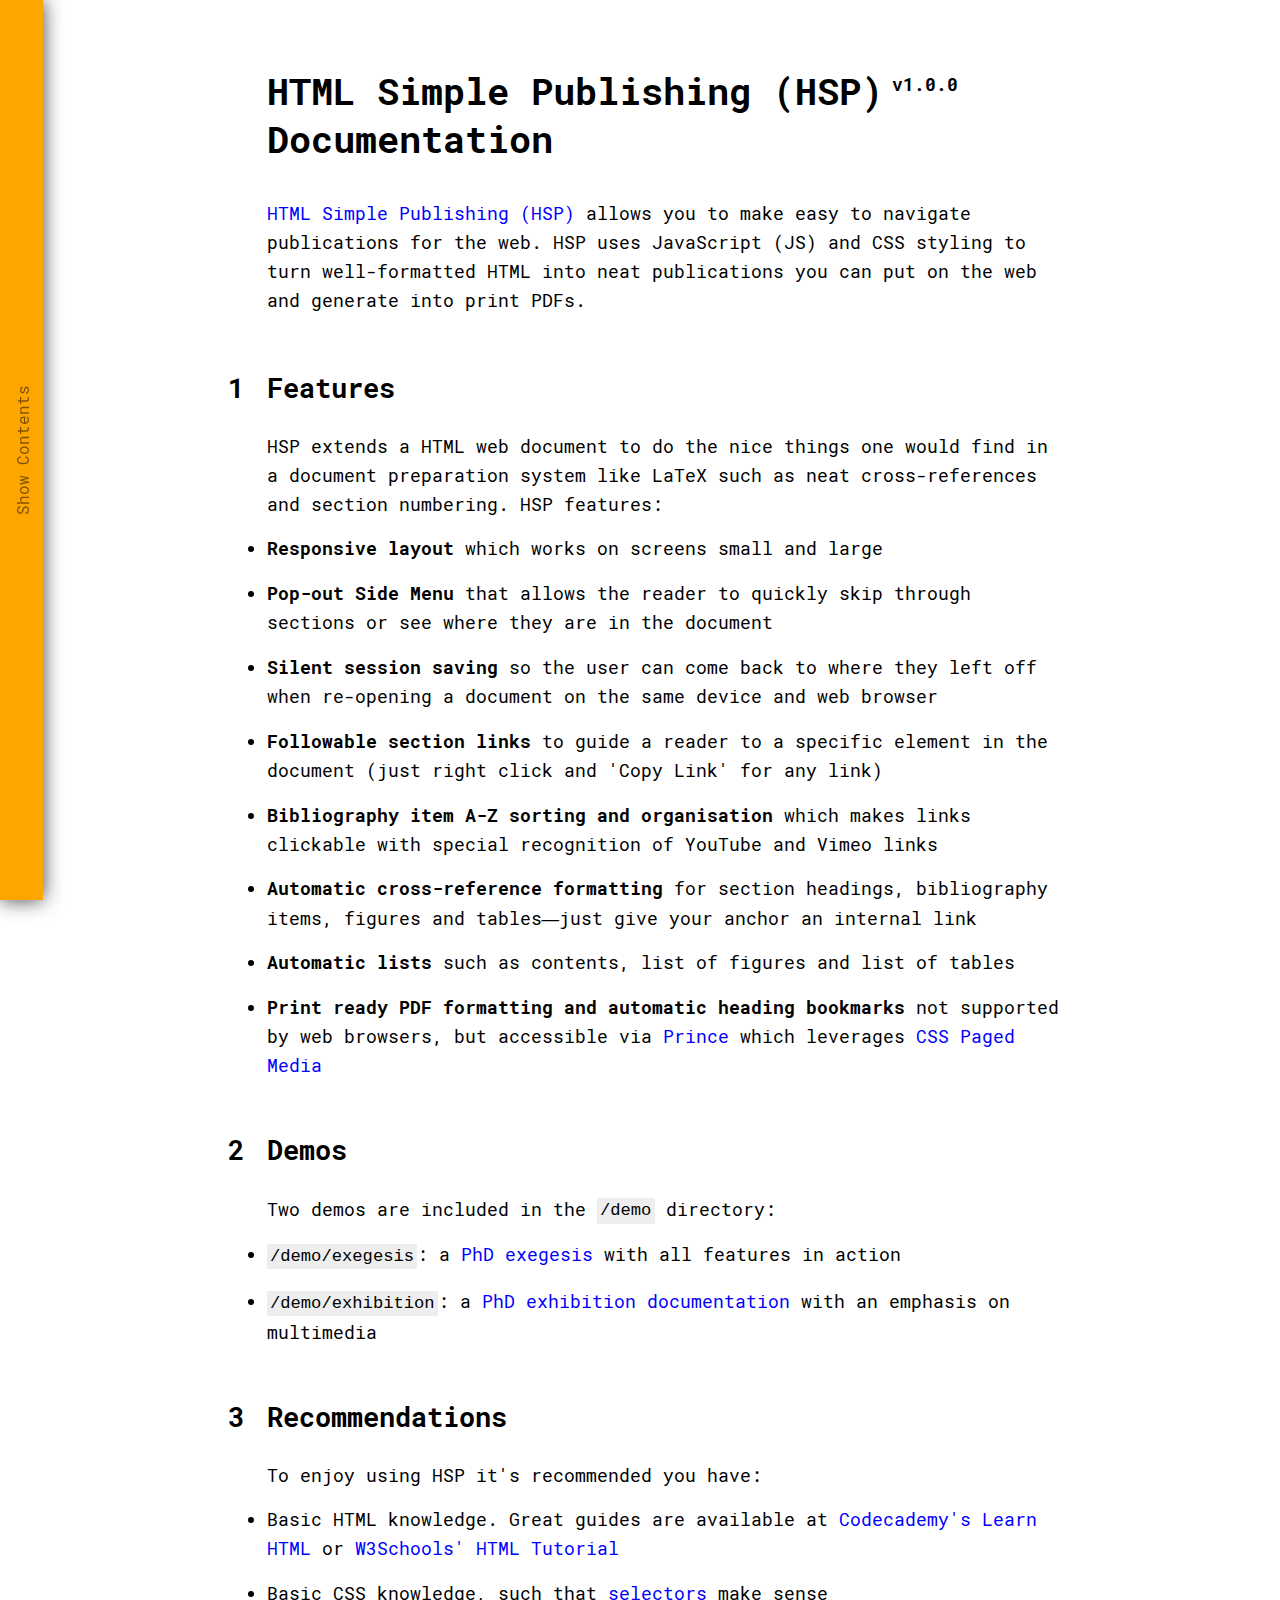
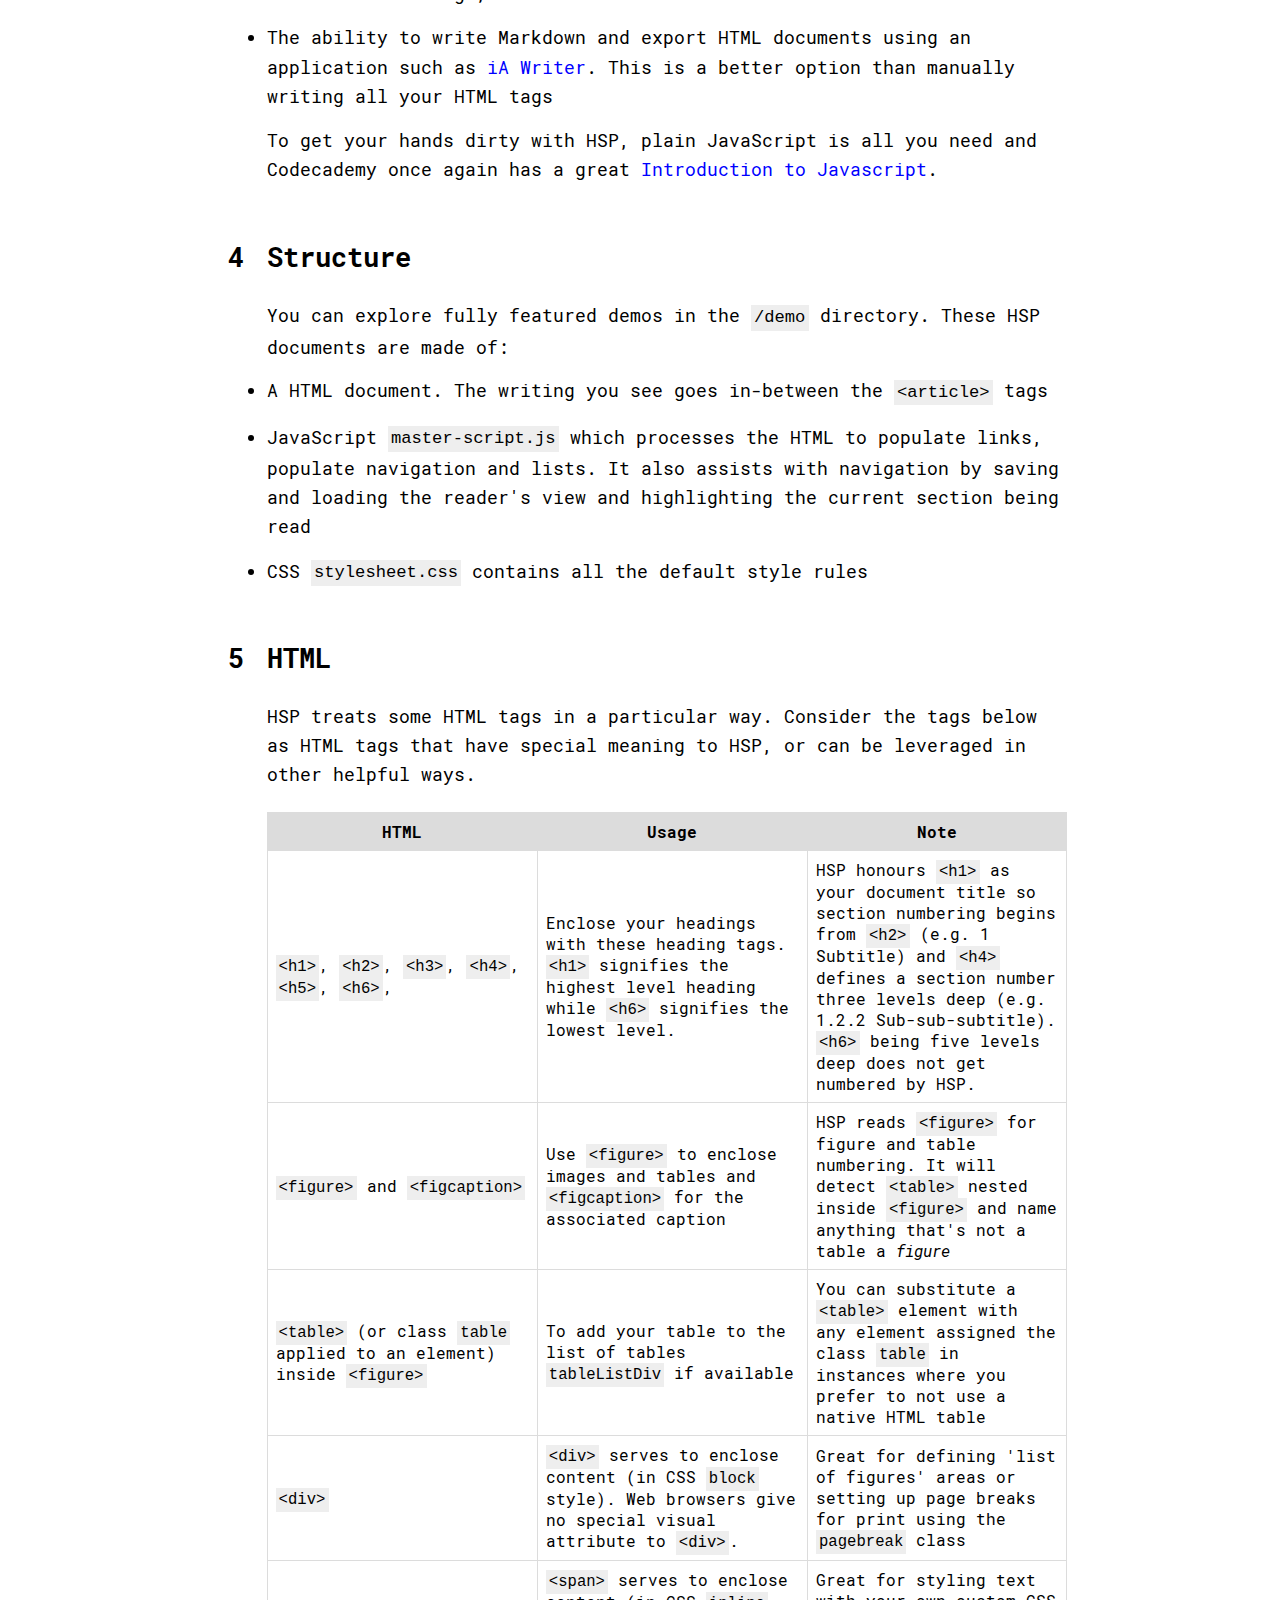
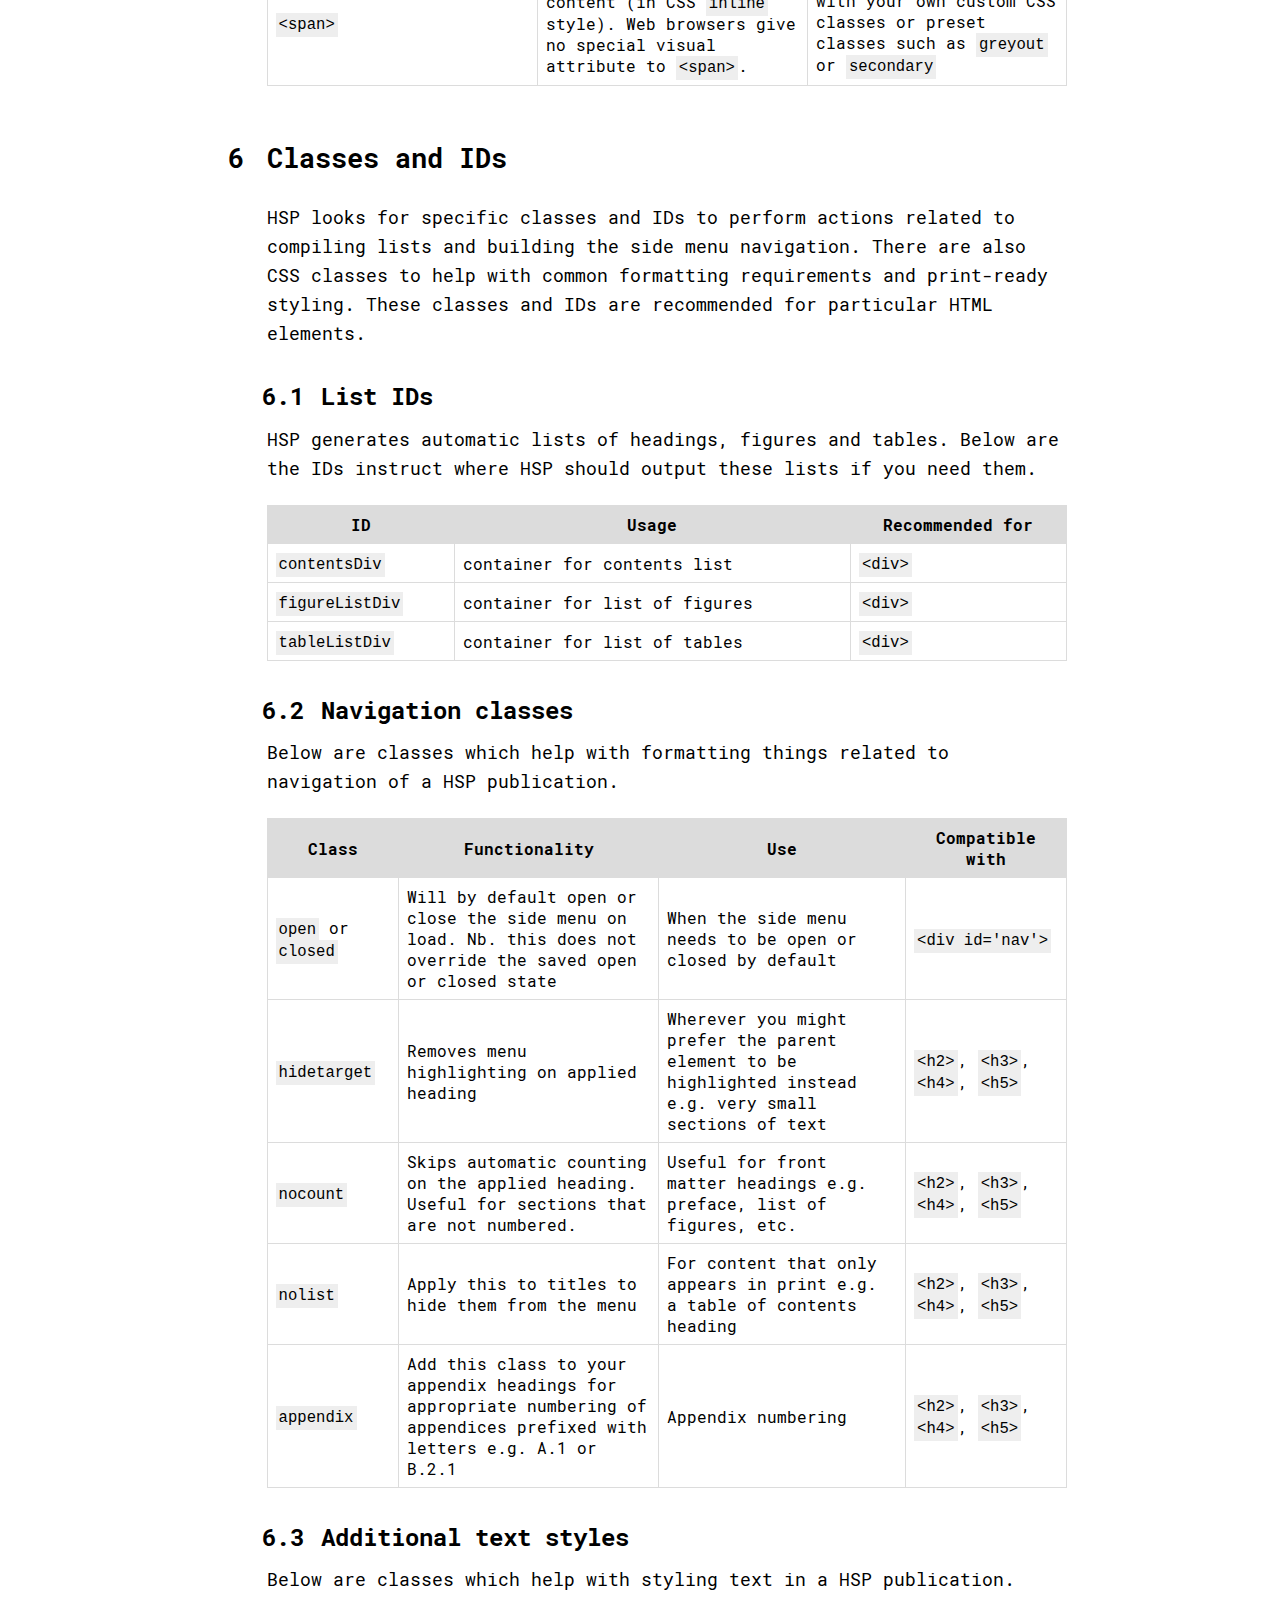
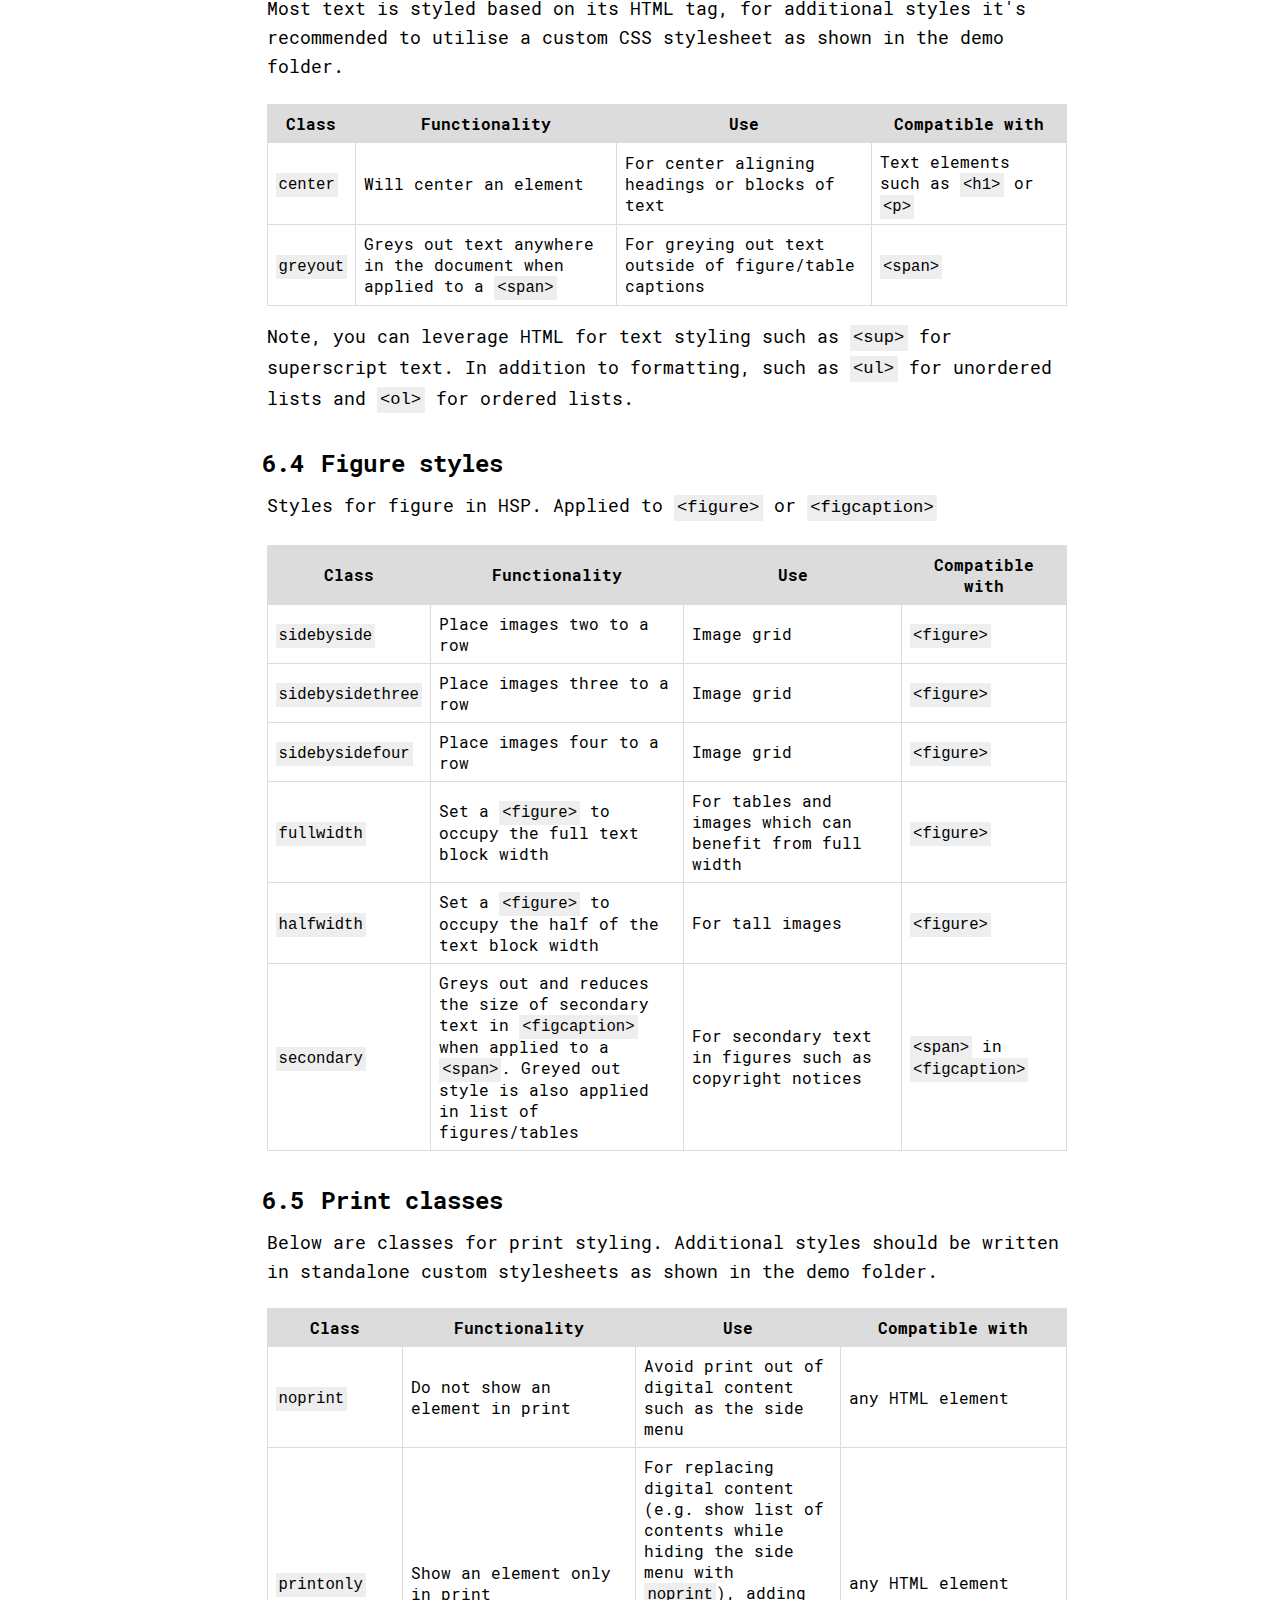
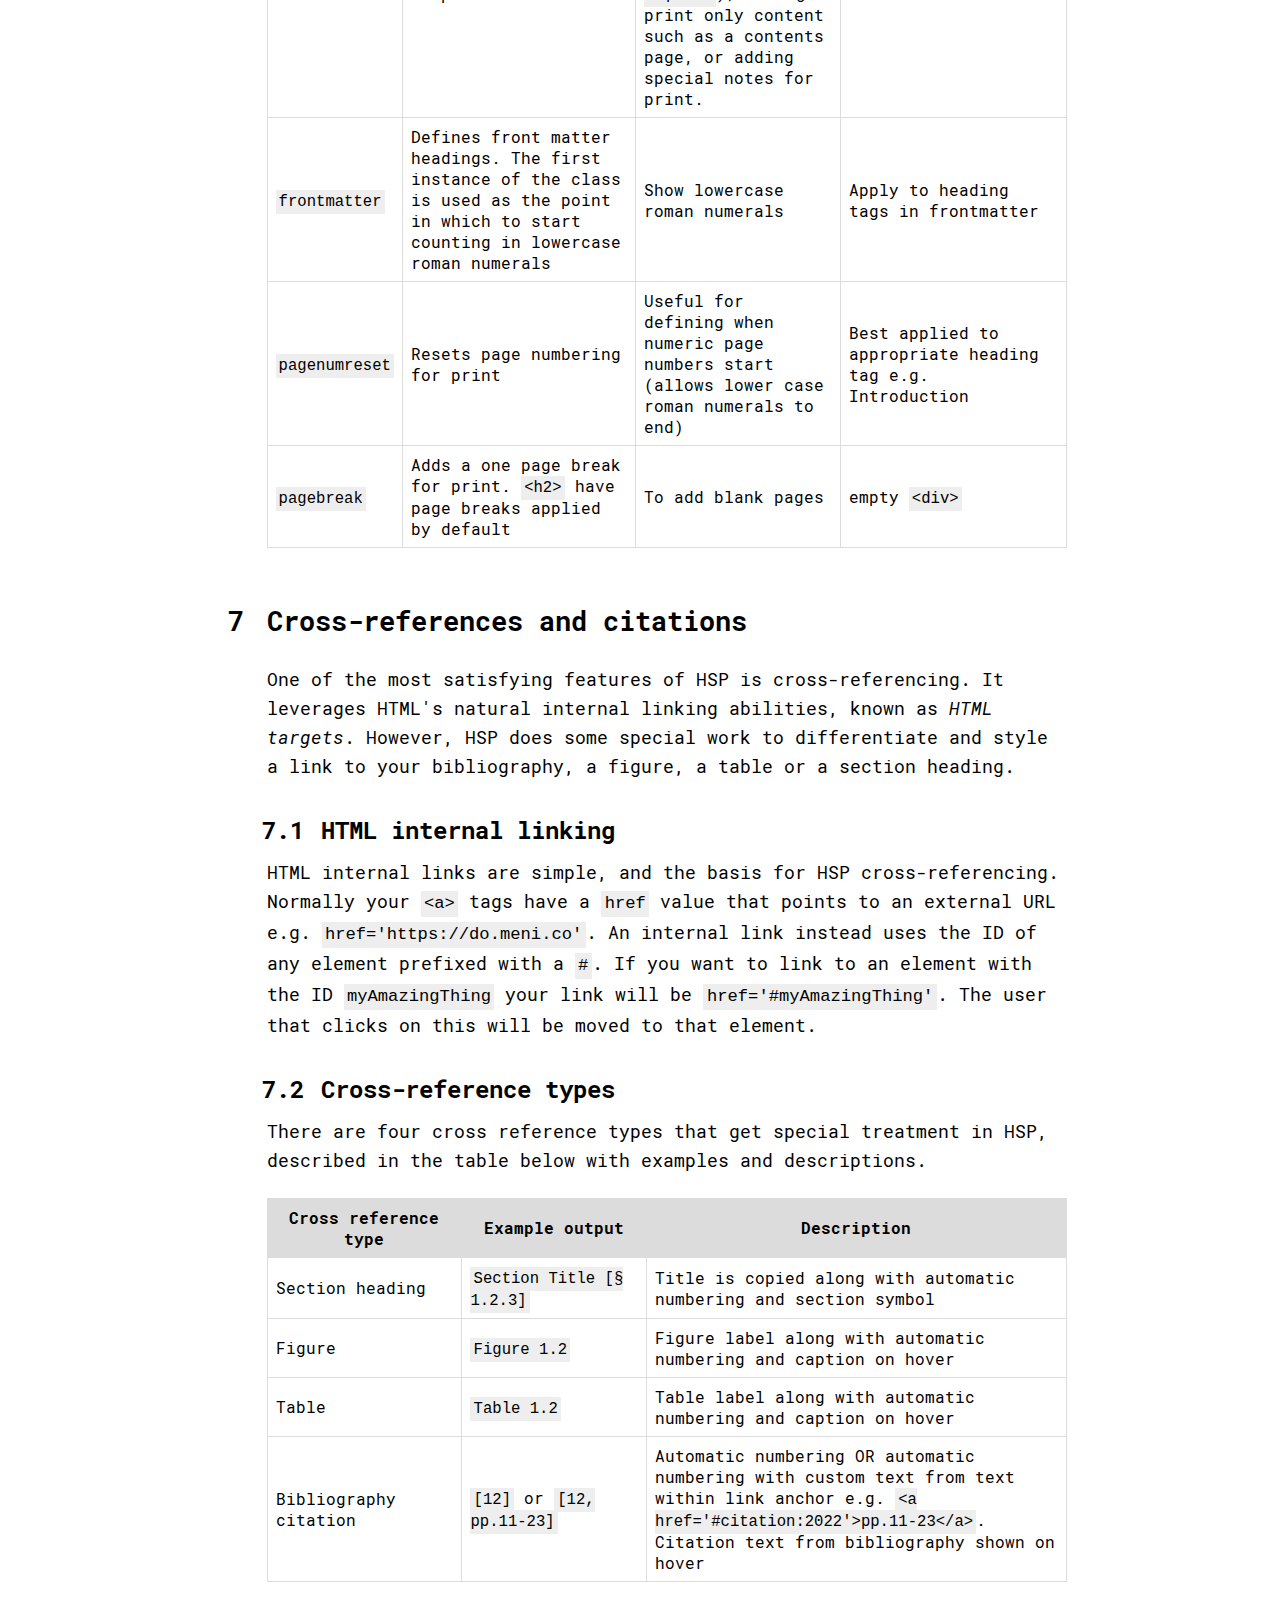
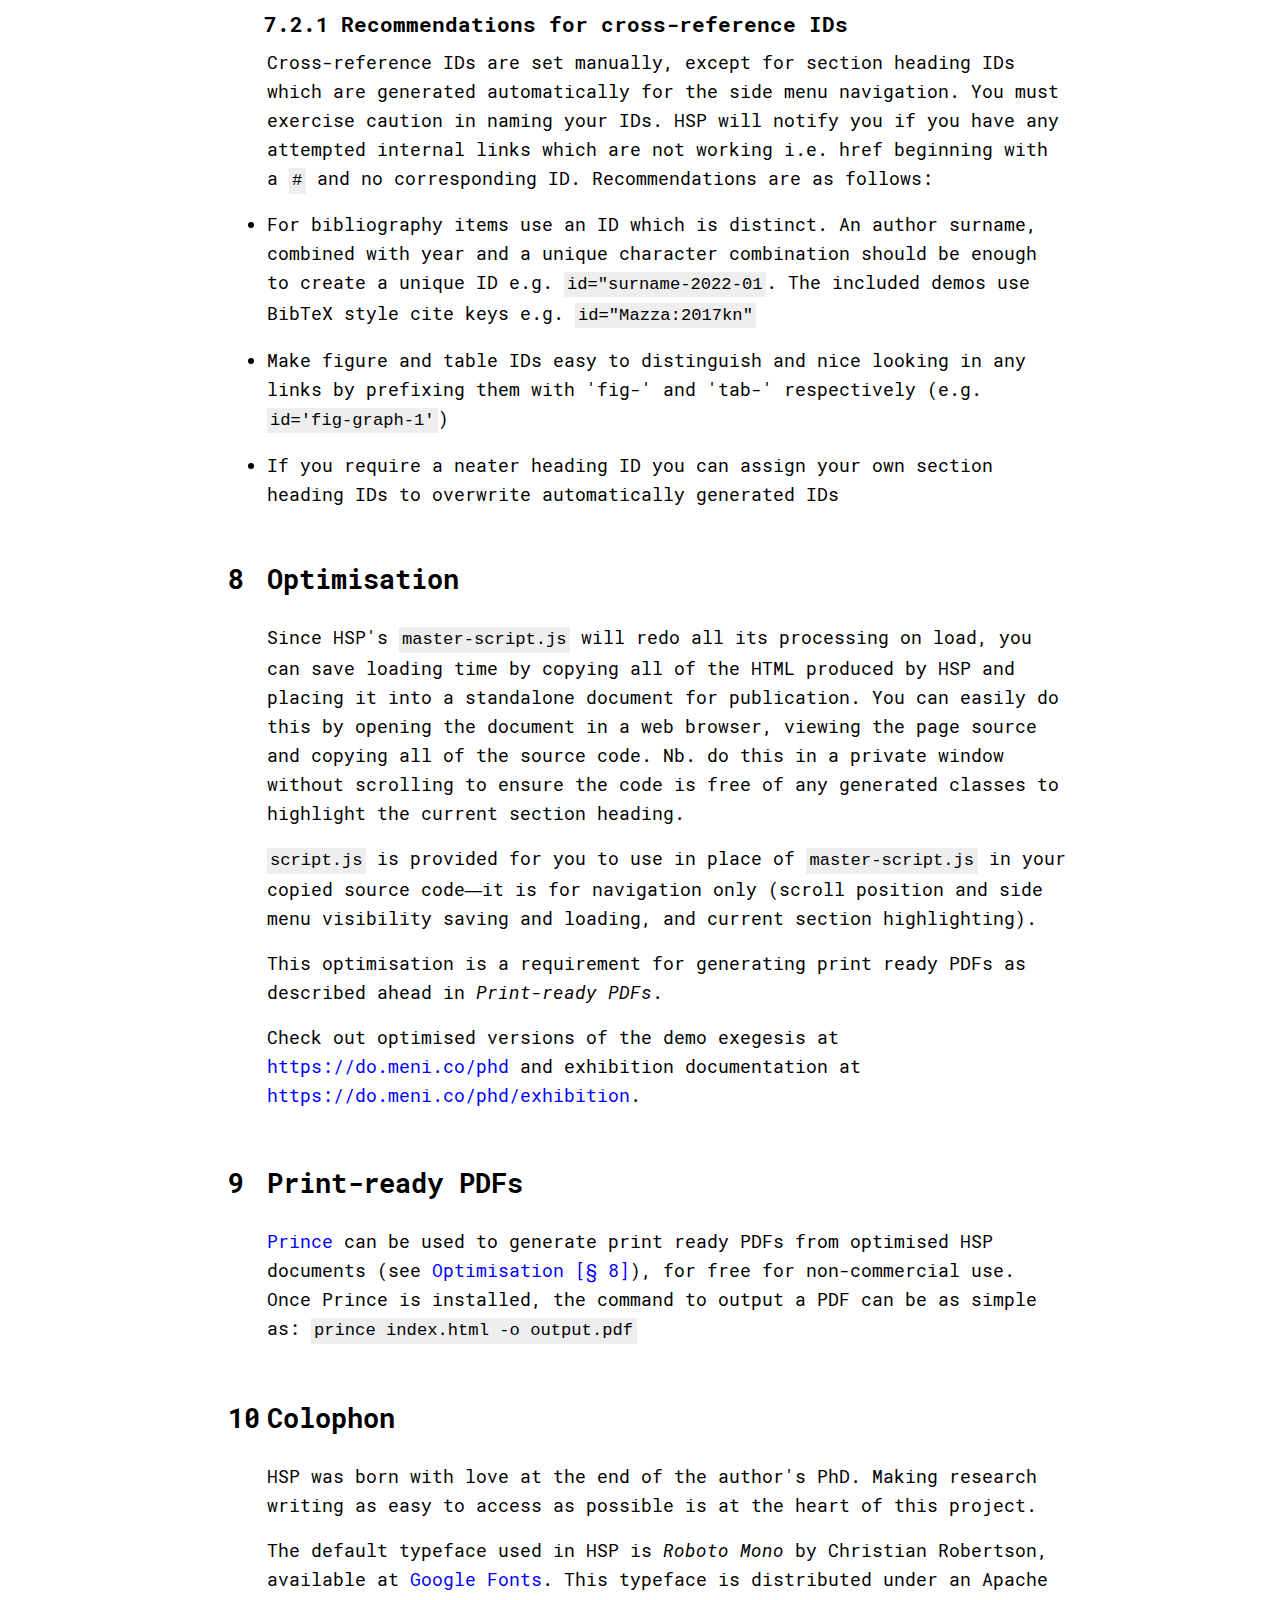
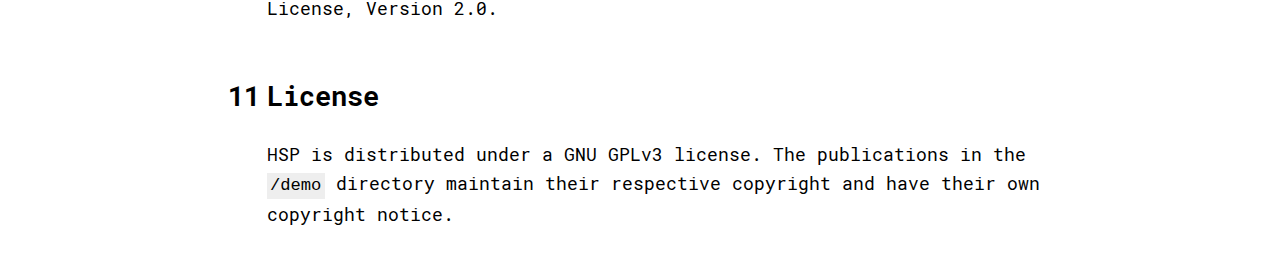
<file: index.html>
<!DOCTYPE html>
<html lang="en">
<head>
	<meta charset="utf-8">
	<title>HSP - HTML Simple Publishing - Documentation</title>
	<script src="master-script.js"></script>
	<link rel="stylesheet" href="stylesheet.css">
	<style type="text/css">
		body{
			--navBgColour: orange;/* overwrite the side menu background colour with this CSS variable */
		}
	</style>
	<meta name="viewport" content="width=device-width, initial-scale=1.0" />
</head>
<body>

	<div id="nav" class="closed noprint noselect">
		<span>
			<button onclick="showNav(true)">Show Contents</button>
		</span>
		<nav>
			<button onclick="showNav(false)">Hide Contents</button>
		</nav><!-- Automatically populated with links based on headings //-->
	</div>

	<main>

	<article>


		<h1>HTML Simple Publishing (HSP)<sup style="font-size:.5em;margin-left:.5em">v1.0.0</sup> Documentation</h1>

		<p><a href="https://github.com/domenicomazza/HSP">HTML Simple Publishing (HSP)</a> allows you to make easy to navigate publications for the web. HSP uses JavaScript (JS) and CSS styling to turn well-formatted HTML into neat publications you can put on the web and generate into print PDFs.</p>

		<h2>Features</h2>

		<p>HSP extends a HTML web document to do the nice things one would find in a document preparation system like LaTeX such as neat cross-references and section numbering. HSP features:</p>

		<ul>
		<li><strong>Responsive layout</strong> which works on screens small and large</li>
		<li><strong>Pop-out Side Menu</strong> that allows the reader to quickly skip through sections or see where they are in the document</li>
		<li><strong>Silent session saving</strong> so the user can come back to where they left off when re-opening a document on the same device and web browser</li>
		<li><strong>Followable section links</strong> to guide a reader to a specific element in the document (just right click and 'Copy Link' for any link)</li>
		<li><strong>Bibliography item A-Z sorting and organisation</strong> which makes links clickable with special recognition of YouTube and Vimeo links</li>
		<li><strong>Automatic cross-reference formatting</strong> for section headings, bibliography items, figures and tables—just give your anchor an internal link</li>
		<li><strong>Automatic lists</strong> such as contents, list of figures and list of tables</li>
		<li><strong>Print ready PDF formatting and automatic heading bookmarks</strong> not supported by web browsers, but accessible via <a href="https://www.princexml.com" target="_blank">Prince</a> which leverages <a href="https://www.w3.org/TR/css-page-3/" target="_blank">CSS Paged Media</a></li>
		</ul>

		<h2>Demos</h2>

		<p>Two demos are included in the <code>/demo</code> directory:</p>

		<ul>
		<li><code>/demo/exegesis</code>: a <a href="https://domenicomazza.github.io/HSP/demo/exegesis/" target="_blank">PhD exegesis</a> with all features in action</li>
		<li><code>/demo/exhibition</code>: a <a href="https://domenicomazza.github.io/HSP/demo/exhibition/" target="_blank">PhD exhibition documentation</a> with an emphasis on multimedia</li>
		</ul>

		<h2>Recommendations</h2>

		<p>To enjoy using HSP it's recommended you have:</p>

		<ul>
		<li>Basic HTML knowledge. Great guides are available at <a href="https://www.codecademy.com/learn/learn-html" target="_blank">Codecademy's Learn HTML</a> or <a href="https://www.w3schools.com/html/default.asp" target="_blank">W3Schools' HTML Tutorial</a></li>
		<li>Basic CSS knowledge, such that <a href="https://www.w3schools.com/css/css_selectors.asp" target="_blank">selectors</a> make sense</li>
		<li>The ability to write Markdown and export HTML documents using an application such as <a href="https://ia.net/writer" target="_blank">iA Writer</a>. This is a better option than manually writing all your HTML tags</li>
		</ul>

		<p>To get your hands dirty with HSP, plain JavaScript is all you need and Codecademy once again has a great <a href="https://www.codecademy.com/learn/introduction-to-javascript" target="_blank">Introduction to Javascript</a>.</p>

		<h2>Structure</h2>

		<p>You can explore fully featured demos in the <code>/demo</code> directory. These HSP documents are made of:</p>

		<ul>
		<li>A HTML document. The writing you see goes in-between the <code>&lt;article&gt;</code> tags</li>
		<li>JavaScript <code>master-script.js</code> which processes the HTML to populate links, populate navigation and lists. It also assists with navigation by saving and loading the reader's view and highlighting the current section being read</li>
		<li>CSS <code>stylesheet.css</code> contains all the default style rules</li>
		</ul>

		<h2>HTML</h2>

		<p>HSP treats some HTML tags in a particular way. Consider the tags below as HTML tags that have special meaning to HSP, or can be leveraged in other helpful ways.</p>

		<figure id="tab-html-tags">
			<table>
				<thead>
				<tr>
					<th>HTML</th>
					<th>Usage</th>
					<th>Note</th>
				</tr>
				</thead>

				<tbody>
				<tr>
					<td><code>&lt;h1&gt;</code>, <code>&lt;h2&gt;</code>, <code>&lt;h3&gt;</code>, <code>&lt;h4&gt;</code>, <code>&lt;h5&gt;</code>, <code>&lt;h6&gt;</code>,</td>
					<td>Enclose your headings with these heading tags. <code>&lt;h1&gt;</code> signifies the highest level heading while <code>&lt;h6&gt;</code> signifies the lowest level.</td>
					<td>HSP honours <code>&lt;h1&gt;</code> as your document title so section numbering begins from <code>&lt;h2&gt;</code> (e.g. 1 Subtitle) and <code>&lt;h4&gt;</code> defines a section number three levels deep (e.g. 1.2.2 Sub-sub-subtitle). <code>&lt;h6&gt;</code> being five levels deep does not get numbered by HSP.</td>
				</tr>
				<tr>
					<td><code>&lt;figure&gt;</code> and <code>&lt;figcaption&gt;</code></td>
					<td>Use <code>&lt;figure&gt;</code> to enclose images and tables and <code>&lt;figcaption&gt;</code> for the associated caption</td>
					<td>HSP reads <code>&lt;figure&gt;</code> for figure and table numbering. It will detect <code>&lt;table&gt;</code> nested inside <code>&lt;figure&gt;</code> and name anything that's not a table a <em>figure</em></td>
				</tr>
				<tr>
					<td><code>&lt;table&gt;</code> (or class <code>table</code> applied to an element) inside <code>&lt;figure&gt;</code></td>
					<td>To add your table to the list of tables <code>tableListDiv</code> if available</td>
					<td>You can substitute a <code>&lt;table&gt;</code> element with any element assigned the class <code>table</code> in instances where you prefer to not use a native HTML table</td>
				</tr>
				<tr>
					<td><code>&lt;div&gt;</code></td>
					<td><code>&lt;div&gt;</code> serves to enclose content (in CSS <code>block</code> style). Web browsers give no special visual attribute to <code>&lt;div&gt;</code>.</td>
					<td>Great for defining 'list of figures' areas or setting up page breaks for print using the <code>pagebreak</code> class</td>
				</tr>
				<tr>
					<td><code>&lt;span&gt;</code></td>
					<td><code>&lt;span&gt;</code> serves to enclose content (in CSS <code>inline</code> style). Web browsers give no special visual attribute to <code>&lt;span&gt;</code>.</td>
					<td>Great for styling text with your own custom CSS classes or preset classes such as <code>greyout</code> or <code>secondary</code></td>
				</tr>
				</tbody>
			</table>
		</figure>

		<h2>Classes and IDs</h2>

		<p>HSP looks for specific classes and IDs to perform actions related to compiling lists and building the side menu navigation. There are also CSS classes to help with common formatting requirements and print-ready styling. These classes and IDs are recommended for particular HTML elements.</p>

		<h3 id="list-ids">List IDs</h3>

		<p>HSP generates automatic lists of headings, figures and tables. Below are the IDs instruct where HSP should output these lists if you need them.</p>

		<figure id="tab-list-ids" class="fullwidth">
			<table style="width:100%">
				<thead>
				<tr>
					<th>ID</th>
					<th>Usage</th>
					<th>Recommended for</th>
				</tr>
				</thead>

				<tbody>
				<tr>
					<td><code>contentsDiv</code></td>
					<td>container for contents list</td>
					<td><code>&lt;div&gt;</code></td>
				</tr>
				<tr>
					<td><code>figureListDiv</code></td>
					<td>container for list of figures</td>
					<td><code>&lt;div&gt;</code></td>
				</tr>
				<tr>
					<td><code>tableListDiv</code></td>
					<td>container for list of tables</td>
					<td><code>&lt;div&gt;</code></td>
				</tr>
				</tbody>
			</table>
		</figure>

		<h3 id="navigation-classes">Navigation classes</h3>

		<p>Below are classes which help with formatting things related to navigation of a HSP publication.</p>

		<figure id="tab-nav-classes">
			<table>
				<thead>
				<tr>
					<th>Class</th>
					<th>Functionality</th>
					<th>Use</th>
					<th>Compatible with</th>
				</tr>
				</thead>

				<tbody>
				<tr>
					<td><code>open</code> or <code>closed</code></td>
					<td>Will by default open or close the side menu on load. Nb. this does not override the saved open or closed state</td>
					<td>When the side menu needs to be open or closed by default</td>
					<td><code>&lt;div id='nav'&gt;</code></td>
				</tr>
				<tr>
					<td><code>hidetarget</code></td>
					<td>Removes menu highlighting on applied heading</td>
					<td>Wherever you might prefer the parent element to be highlighted instead e.g. very small sections of text</td>
					<td><code>&lt;h2&gt;</code>, <code>&lt;h3&gt;</code>, <code>&lt;h4&gt;</code>, <code>&lt;h5&gt;</code></td>
				</tr>
				<tr>
					<td><code>nocount</code></td>
					<td>Skips automatic counting on the applied heading. Useful for sections that are not numbered.</td>
					<td>Useful for front matter headings e.g. preface, list of figures, etc.</td>
					<td><code>&lt;h2&gt;</code>, <code>&lt;h3&gt;</code>, <code>&lt;h4&gt;</code>, <code>&lt;h5&gt;</code></td>
				</tr>
				<tr>
					<td><code>nolist</code></td>
					<td>Apply this to titles to hide them from the menu</td>
					<td>For content that only appears in print e.g. a table of contents heading</td>
					<td><code>&lt;h2&gt;</code>, <code>&lt;h3&gt;</code>, <code>&lt;h4&gt;</code>, <code>&lt;h5&gt;</code></td>
				</tr>
				<tr>
					<td><code>appendix</code></td>
					<td>Add this class to your appendix headings for appropriate numbering of appendices prefixed with letters e.g. A.1 or B.2.1</td>
					<td>Appendix numbering</td>
					<td><code>&lt;h2&gt;</code>, <code>&lt;h3&gt;</code>, <code>&lt;h4&gt;</code>, <code>&lt;h5&gt;</code></td>
				</tr>
				</tbody>
			</table>
		</figure>

		<h3>Additional text styles</h3>

		<p>Below are classes which help with styling text in a HSP publication. Most text is styled based on its HTML tag, for additional styles it's recommended to utilise a custom CSS stylesheet as shown in the demo folder.</p>

		<figure id="tab-additional-text">
			<table>
				<thead>
				<tr>
					<th>Class</th>
					<th>Functionality</th>
					<th>Use</th>
					<th>Compatible with</th>
				</tr>
				</thead>

				<tbody>
				<tr>
					<td><code>center</code></td>
					<td>Will center an element</td>
					<td>For center aligning headings or blocks of text</td>
					<td>Text elements such as <code>&lt;h1&gt;</code> or <code>&lt;p&gt;</code></td>
				</tr>
				<tr>
					<td><code>greyout</code></td>
					<td>Greys out text anywhere in the document when applied to a <code>&lt;span&gt;</code></td>
					<td>For greying out text outside of figure/table captions</td>
					<td><code>&lt;span&gt;</code></td>
				</tr>
				</tbody>
			</table>
		</figure>

		<p>Note, you can leverage HTML for text styling such as <code>&lt;sup&gt;</code> for superscript text. In addition to formatting, such as <code>&lt;ul&gt;</code> for unordered lists and <code>&lt;ol&gt;</code> for ordered lists.</p>

		<h3>Figure styles</h3>

		<p>Styles for figure in HSP. Applied to <code>&lt;figure&gt;</code> or <code>&lt;figcaption&gt;</code></p>

		<figure id="tab-figure-styles">
			<table>
				<thead>
				<tr>
					<th>Class</th>
					<th>Functionality</th>
					<th>Use</th>
					<th>Compatible with</th>
				</tr>
				</thead>
				<tbody>
				<tr>
					<td><code>sidebyside</code></td>
					<td>Place images two to a row</td>
					<td>Image grid</td>
					<td><code>&lt;figure&gt;</code></td>
				</tr>
				<tr>
					<td><code>sidebysidethree</code></td>
					<td>Place images three to a row</td>
					<td>Image grid</td>
					<td><code>&lt;figure&gt;</code></td>
				</tr>
				<tr>
					<td><code>sidebysidefour</code></td>
					<td>Place images four to a row</td>
					<td>Image grid</td>
					<td><code>&lt;figure&gt;</code></td>
				</tr>
				<tr>
					<td><code>fullwidth</code></td>
					<td>Set a <code>&lt;figure&gt;</code> to occupy the full text block width</td>
					<td>For tables and images which can benefit from full width</td>
					<td><code>&lt;figure&gt;</code></td>
				</tr>
				<tr>
					<td><code>halfwidth</code></td>
					<td>Set a <code>&lt;figure&gt;</code> to occupy the half of the text block width</td>
					<td>For tall images</td>
					<td><code>&lt;figure&gt;</code></td>
				</tr>
				<tr>
					<td><code>secondary</code></td>
					<td>Greys out and reduces the size of secondary text in <code>&lt;figcaption&gt;</code> when applied to a <code>&lt;span&gt;</code>. Greyed out style is also applied in list of figures/tables</td>
					<td>For secondary text in figures such as copyright notices</td>
					<td><code>&lt;span&gt;</code> in <code>&lt;figcaption&gt;</code></td>
				</tr>
				</tbody>
			</table>
		</figure>

		<h3>Print classes</h3>

		<p>Below are classes for print styling. Additional styles should be written in standalone custom stylesheets as shown in the demo folder.</p>

		<figure id="tab-print-classes">
			<table>
				<thead>
				<tr>
					<th>Class</th>
					<th>Functionality</th>
					<th>Use</th>
					<th>Compatible with</th>
				</tr>
				</thead>
				<tbody>
				<tr>
					<td><code>noprint</code></td>
					<td>Do not show an element in print</td>
					<td>Avoid print out of digital content such as the side menu</td>
					<td>any HTML element</td>
				</tr>
				<tr>
					<td><code>printonly</code></td>
					<td>Show an element only in print</td>
					<td>For replacing digital content (e.g. show list of contents while hiding the side menu with <code>noprint</code>), adding print only content such as a contents page, or adding special notes for print.</td>
					<td>any HTML element</td>
				</tr>
				<tr>
					<td><code>frontmatter</code></td>
					<td>Defines front matter headings. The first instance of the class is used as the point in which to start counting in lowercase roman numerals</td>
					<td>Show lowercase roman numerals</td>
					<td>Apply to heading tags in frontmatter</td>
				</tr>
				<tr>
					<td><code>pagenumreset</code></td>
					<td>Resets page numbering for print</td>
					<td>Useful for defining when numeric page numbers start (allows lower case roman numerals to end)</td>
					<td>Best applied to appropriate heading tag e.g. Introduction</td>
				</tr>
				<tr>
					<td><code>pagebreak</code></td>
					<td>Adds a one page break for print. <code>&lt;h2&gt;</code> have page breaks applied by default</td>
					<td>To add blank pages</td>
					<td>empty <code>&lt;div&gt;</code></td>
				</tr>
				</tbody>
			</table>
		</figure>

		<h2>Cross-references and citations</h2>

		<p>One of the most satisfying features of HSP is cross-referencing. It leverages HTML's natural internal linking abilities, known as <em>HTML targets</em>. However, HSP does some special work to differentiate and style a link to your bibliography, a figure, a table or a section heading.</p>

		<h3>HTML internal linking</h3>

		<p>HTML internal links are simple, and the basis for HSP cross-referencing. Normally your <code>&lt;a&gt;</code> tags have a <code>href</code> value that points to an external URL e.g. <code>href='https://do.meni.co'</code>. An internal link instead uses the ID of any element prefixed with a <code>#</code>. If you want to link to an element with the ID <code>myAmazingThing</code> your link will be <code>href='#myAmazingThing'</code>. The user that clicks on this will be moved to that element. </p>

		<h3>Cross-reference types</h3>

		<p>There are four cross reference types that get special treatment in HSP, described in the table below with examples and descriptions.</p>

		<figure id="tab-cross-ref-types">
			<table>
				<thead>
				<tr>
					<th>Cross reference type</th>
					<th>Example output</th>
					<th>Description</th>
				</tr>
				</thead>
				<tbody>
				<tr>
					<td>Section heading</td>
					<td><code>Section Title [§ 1.2.3]</code></td>
					<td>Title is copied along with automatic numbering and section symbol</td>
				</tr>
				<tr>
					<td>Figure</td>
					<td><code>Figure 1.2</code></td>
					<td>Figure label along with automatic numbering and caption on hover</td>
				</tr>
				<tr>
					<td>Table</td>
					<td><code>Table 1.2</code></td>
					<td>Table label along with automatic numbering and caption on hover</td>
				</tr>
				<tr>
					<td>Bibliography citation</td>
					<td><code>[12]</code> or <code>[12, pp.11-23]</code></td>
					<td>Automatic numbering OR automatic numbering with custom text from text within link anchor e.g. <code>&lt;a href='#citation:2022'&gt;pp.11-23&lt;/a&gt;</code>. Citation text from bibliography shown on hover</td>
				</tr>
				</tbody>
			</table>
		</figure>

		<h4>Recommendations for cross-reference IDs</h4>

		<p>Cross-reference IDs are set manually, except for section heading IDs which are generated automatically for the side menu navigation. You must exercise caution in naming your IDs. HSP will notify you if you have any attempted internal links which are not working i.e. href beginning with a <code>#</code> and no corresponding ID. Recommendations are as follows:</p>

		<ul>
		<li>For bibliography items use an ID which is distinct. An author surname, combined with year and a unique character combination should be enough to create a unique ID e.g. <code>id=&quot;surname-2022-01</code>. The included demos use BibTeX style cite keys e.g. <code>id=&quot;Mazza:2017kn&quot;</code></li>
		<li>Make figure and table IDs easy to distinguish and nice looking in any links by prefixing them with 'fig-' and 'tab-' respectively (e.g. <code>id='fig-graph-1'</code>)</li>
		<li>If you require a neater heading ID you can assign your own section heading IDs to overwrite automatically generated IDs</li>
		</ul>

		<h2>Optimisation</h2>

		<p>Since HSP's <code>master-script.js</code> will redo all its processing on load, you can save loading time by copying all of the HTML produced by HSP and placing it into a standalone document for publication. You can easily do this by opening the document in a web browser, viewing the page source and copying all of the source code. Nb. do this in a private window without scrolling to ensure the code is free of any generated classes to highlight the current section heading.</p>

		<p><code>script.js</code> is provided for you to use in place of <code>master-script.js</code> in your copied source code—it is for navigation only (scroll position and side menu visibility saving and loading, and current section highlighting).</p>

		<p>This optimisation is a requirement for generating print ready PDFs as described ahead in <em>Print-ready PDFs</em>.</p>

		<p>Check out optimised versions of the demo exegesis at <a href="https://do.meni.co/phd" target="_blank">https://do.meni.co/phd</a> and exhibition documentation at <a href="https://do.meni.co/phd/exhibition" target="_blank">https://do.meni.co/phd/exhibition</a>.</p>

		<h2>Print-ready PDFs</h2>

		<p><a href="https://www.princexml.com" target="_blank">Prince</a> can be used to generate print ready PDFs from optimised HSP documents (see <a href="#_optimisation"></a>), for free for non-commercial use. Once Prince is installed, the command to output a PDF can be as simple as: <code>prince index.html -o output.pdf</code></p>

		<h2>Colophon</h2>

		<p>HSP was born with love at the end of the author's PhD. Making research writing as easy to access as possible is at the heart of this project.</p>

		<p>The default typeface used in HSP is <em>Roboto Mono</em> by Christian Robertson, available at <a href="https://fonts.google.com/specimen/Roboto+Mono" target="_blank">Google Fonts</a>. This typeface is distributed under an Apache License, Version 2.0.</p>

		<h2>License</h2>

		<p>HSP is distributed under a GNU GPLv3 license. The publications in the <code>/demo</code> directory maintain their respective copyright and have their own copyright notice.</p>

	</article>
	</main>

</body>
</html>
</file>
<file: stylesheet.css>
/*===
 HSP v1.0.0 (06-March-2022)
 https://do.meni.co/hsp

 Core CSS
===*/

/*===
Global styles
===*/

/* fonts via https://google-webfonts-helper.herokuapp.com/fonts */

/* roboto-mono-regular - latin */
@font-face {
  font-family: 'Roboto Mono';
  font-style: normal;
  font-weight: 400;
  src: url('type/roboto-mono-v7-latin-regular.eot'); /* IE9 Compat Modes */
  src: local('Roboto Mono'), local('RobotoMono-Regular'),
       url('type/roboto-mono-v7-latin-regular.eot?#iefix') format('embedded-opentype'), /* IE6-IE8 */
       url('type/roboto-mono-v7-latin-regular.woff2') format('woff2'), /* Super Modern Browsers */
       url('type/roboto-mono-v7-latin-regular.woff') format('woff'), /* Modern Browsers */
       url('type/roboto-mono-v7-latin-regular.ttf') format('truetype'), /* Safari, Android, iOS */
       url('type/roboto-mono-v7-latin-regular.svg#RobotoMono') format('svg'); /* Legacy iOS */
  unicode-range: U+0000-00FF, U+0131, U+0152-0153, U+02BB-02BC, U+02C6, U+02DA, U+02DC, U+2000-2013, U+2015-206F, U+2074, U+20AC, U+2122, U+2191, U+2193, U+2212, U+2215, U+FEFF, U+FFFD;/* range excludes em dash U+2014 to ensure short em dash from Roboto Mono is not used */
}
/* roboto-mono-italic - latin */
@font-face {
  font-family: 'Roboto Mono';
  font-style: italic;
  font-weight: 400;
  src: url('type/roboto-mono-v7-latin-italic.eot'); /* IE9 Compat Modes */
  src: local('Roboto Mono Italic'), local('RobotoMono-Italic'),
       url('type/roboto-mono-v7-latin-italic.eot?#iefix') format('embedded-opentype'), /* IE6-IE8 */
       url('type/roboto-mono-v7-latin-italic.woff2') format('woff2'), /* Super Modern Browsers */
       url('type/roboto-mono-v7-latin-italic.woff') format('woff'), /* Modern Browsers */
       url('type/roboto-mono-v7-latin-italic.ttf') format('truetype'), /* Safari, Android, iOS */
       url('type/roboto-mono-v7-latin-italic.svg#RobotoMono') format('svg'); /* Legacy iOS */
  unicode-range: U+0000-00FF, U+0131, U+0152-0153, U+02BB-02BC, U+02C6, U+02DA, U+02DC, U+2000-2013, U+2015-206F, U+2074, U+20AC, U+2122, U+2191, U+2193, U+2212, U+2215, U+FEFF, U+FFFD;/* range excludes em dash U+2014 to ensure short em dash from Roboto Mono is not used */
}
/* roboto-mono-700 - latin */
@font-face {
  font-family: 'Roboto Mono';
  font-style: normal;
  font-weight: 700;
  src: url('type/roboto-mono-v7-latin-700.eot'); /* IE9 Compat Modes */
  src: local('Roboto Mono Bold'), local('RobotoMono-Bold'),
       url('type/roboto-mono-v7-latin-700.eot?#iefix') format('embedded-opentype'), /* IE6-IE8 */
       url('type/roboto-mono-v7-latin-700.woff2') format('woff2'), /* Super Modern Browsers */
       url('type/roboto-mono-v7-latin-700.woff') format('woff'), /* Modern Browsers */
       url('type/roboto-mono-v7-latin-700.ttf') format('truetype'), /* Safari, Android, iOS */
       url('type/roboto-mono-v7-latin-700.svg#RobotoMono') format('svg'); /* Legacy iOS */
  unicode-range: U+0000-00FF, U+0131, U+0152-0153, U+02BB-02BC, U+02C6, U+02DA, U+02DC, U+2000-2013, U+2015-206F, U+2074, U+20AC, U+2122, U+2191, U+2193, U+2212, U+2215, U+FEFF, U+FFFD;/* range excludes em dash U+2014 to ensure short em dash from Roboto Mono is not used */
}
/* roboto-mono-700italic - latin */
@font-face {
  font-family: 'Roboto Mono';
  font-style: italic;
  font-weight: 700;
  src: url('type/roboto-mono-v7-latin-700italic.eot'); /* IE9 Compat Modes */
  src: local('Roboto Mono Bold Italic'), local('RobotoMono-BoldItalic'),
       url('type/roboto-mono-v7-latin-700italic.eot?#iefix') format('embedded-opentype'), /* IE6-IE8 */
       url('type/roboto-mono-v7-latin-700italic.woff2') format('woff2'), /* Super Modern Browsers */
       url('type/roboto-mono-v7-latin-700italic.woff') format('woff'), /* Modern Browsers */
       url('type/roboto-mono-v7-latin-700italic.ttf') format('truetype'), /* Safari, Android, iOS */
       url('type/roboto-mono-v7-latin-700italic.svg#RobotoMono') format('svg'); /* Legacy iOS */
  unicode-range: U+0000-00FF, U+0131, U+0152-0153, U+02BB-02BC, U+02C6, U+02DA, U+02DC, U+2000-2013, U+2015-206F, U+2074, U+20AC, U+2122, U+2191, U+2193, U+2212, U+2215, U+FEFF, U+FFFD;/* range excludes em dash U+2014 to ensure short em dash from Roboto Mono is not used */
}


*{
	margin: 0;
	padding: 0;
}

a{
	color: blue;
	text-decoration: none;
}

body, button, h1, h2, h3, h4, h5, h6{
	font-family: 'Roboto Mono', sans-serif;
}

body{
	display: flex;
	font-size: 100%;
	-webkit-text-size-adjust: 100%; /* Prevent font scaling in landscape while allowing user zoom */
	--navBgColour: gold;/* global variable for side menu background colour */
}

button{
	border: none;
}

button:active{
	color: #000;
}

h1, h2, h3, h4, h5, h6{
	line-height: 1.3em;
	font-weight: 600;
}

h1{
	font-size: 2.3em;
}

h2{
	font-size: 1.7em;
}

h3{
	font-size: 1.5em;
}

h4{
	font-size: 1.3em;
}

.h1{
	font-size: 1.2em;
}

.h2, .h3, .h4, .h5, p, ul > li, ol > li, h5, h6{/* font size for body text */
	font-size: 1.1em;
}

#nav button{
	font-size: 1em;
}

#nav button{
	opacity: .5;
}

p, ul > li, ol > li{/* leading for body text*/
	line-height: 1.65em;
}

figure table{
	margin: 0 auto;/* center align tables in figures */
}

table td, table th{/* restrict width of table cells to ensure easy reading*/
	max-width: 480px;
}

table li{/* smaller line-height in lists for tables */
	line-height: 1.45em;
}

td > ul > li{/* hang bullets inside for tables */
	list-style-position: inside;
}

ul > ul > li{/* indent nested lists */
	margin-left: 1.1em;
}

ul > ul > ul > li{/* indent double nested lists */
	margin-left: 2.2em;
}

td > ul{/* correct bullet position for hung bullets in tables */
	padding-left: 1em;
	text-indent: -1em;
}

figcaption{
	font-size: 0.85em;
}

sup { vertical-align: top; position: relative; top: -0.3em; }/* fix sup from affecting line height */

.noselect{/* From https://stackoverflow.com/a/4407335 */
-webkit-touch-callout: none; /* iOS Safari */
-webkit-user-select: none; /* Safari */
-khtml-user-select: none; /* Konqueror HTML */
-moz-user-select: none; /* Firefox */
-ms-user-select: none; /* Internet Explorer/Edge */
user-select: none; /* Non-prefixed version, currently supported by Chrome and Opera */
}

/*===
<nav> and #contentsDiv styles
===*/

#nav{
	-webkit-transition: all .3s linear;
	-moz-transition: all .3s linear;
	-o-transition: all .3s linear;
	transition: all .3s linear;
	position: relative;
	/*display: flex;*/
	z-index: 1000;/* put nav on top of everything */
}

#nav.open nav, #nav.closed > span{/* styles for nav panel */
	top: 0;
	bottom: 0;
	left: 0;
	position: fixed;
	-webkit-box-shadow: 0px 0px 20px 0px rgba(0,0,0,0.75);
	-moz-box-shadow: 0px 0px 20px 0px rgba(0,0,0,0.75);
	box-shadow: 0px 0px 20px 0px rgba(0,0,0,0.75);
	background-color: var(--navBgColour);
}

#nav.open button, #nav.closed button{/* styles for nav buttons */
	position: absolute;/* ensures element is positioned relative to parent */
	top: 50vh;
	right: 0;
	width: 180px;
	transform: translateY(-50%) translateX(69px) rotate(-90deg);/* pixel translateX is based on element width */
	padding: 5px;
	cursor: pointer;
	background: none;
}

#nav.open button{/* resolves scrolling button bug, remove to back to default */
	position: fixed;
	left: 220px;
}
#nav.open-with-scrollbar button{/* overwrite above if scrollbar is detected, 15px is subtracted from left position value*/
	left: 205px;
}

#nav.closed nav, #nav.open > span{/* hide nav on close and hide nav open button on close */
	display: none;
}

#nav.open{/* the surrounding nav box, expand nav with open class*/
	flex: 0 0 400px;
}

#nav.open nav{/* the visible nav, show nav when open */
	width: 360px;
	overflow-y: auto;
	-webkit-overflow-scrolling: touch;/* swing low sweet chariot */
	/* padding: 40px 50px; */
	padding: 0 40px 0 0;
}

#nav a:first-of-type{/* cap start of menu with space */
	border-top: 40px solid var(--navBgColour);
}
#nav a:last-of-type{/* cap end of menu with space */
	border-bottom: 40px solid var(--navBgColour);
}

#nav.closed{/* reduce nav width with closed class */
	flex: 0 0 43px;
}

#nav.closed > span{/* should do what nav does as a container for the closed button */
	width: 43px;
}

nav a, #contentsDiv a{
	display: block;/* make sure nav items sit one under another */
}

nav a:before, #contentsDiv a:before{
	color: #000/* make sure counters are not hyperlink styled */
}

nav a.h1, nav a.h2, nav a.h3, nav a.h4, nav a.h5,
#contentsDiv a.h1, #contentsDiv a.h2, #contentsDiv a.h3, #contentsDiv a.h4, #contentsDiv a.h5{/* all headings in <nav> */
	padding-bottom: .4em;
	padding-top: .4em;
	border-bottom: 1px solid rgba(0,0,0,.1);/* faint ruled lines to help seperate the headings in nav */
}

nav a.h2{/* H2 nav */
	padding-left: calc(30px + 0.5em);
	padding-right: 30px;
}

nav a.h3{/* H3 nav */
	/*text-indent: 2.6em; indent subsections on multiple lines, text-indent only works on first line */
	padding-left: calc(30px + 2.45em);/* add 50px standard margin to indent */
	padding-right: 30px;
}
#contentsDiv a.h3{/* H3 print-only contents */
	padding-left: 2.45em;
}

nav a.h4{/* H4 nav */
	padding-left: calc(30px + 3.7em);/* add 50px standard margin to indent */
	padding-right: 30px;
}
#contentsDiv a.h4{/* H4 print-only contents */
	padding-left: 3.7em;
}

nav a.h5{/* H5 nav */
	padding-left: calc(30px + 4.9em);/* add 50px standard margin to indent */
	padding-right: 30px;
}
#contentsDiv a.h5{/* H4 print-only contents */
	padding-left: 4.9em;
}

nav a.h2:before, #contentsDiv a.h2:before{
	/* hang the h2 item counts in contents and nav */
	margin-left: -1.7em;
	width: 1.5em;
	margin-right: .2em;
	display: inline-block;
	text-align: center;
}

nav a.h3:before, nav a.h4:before, nav a.h5:before,
#contentsDiv a.h3:before, #contentsDiv a.h4:before, #contentsDiv a.h5:before{
	/* hang the h3 h4 item counts in contents and nav */
	margin-left: -2em;
	width: 2em;
	display: inline-block;
	text-align: right;
}

nav a.h3:before, nav a.h4:before,
#contentsDiv a.h3:before, #contentsDiv a.h4:before{
	margin-left: -3.7em;
	width: 3.7em;
}

nav a.h5:before,
#contentsDiv a.h5:before{
	margin-left: -5.2em;
	width: 5.2em;
}

nav .nolist{/* hide nolist class elements from <nav> and #contentsDiv WITHOUT display: none; otherwise numbering gets mucked up */
	visibility: hidden;
	position: absolute;
}
#contentsDiv .nolist{
	display: none;
}

nav a.active{/* active nav item style */
	color: #000;
	background-color: white;
}

nav a.active:after{/* pointer for active nav item */
	content: " \02190";
	line-height: 1em;
	border-bottom: 0;
	position: absolute;/* stops it from breaking to a new line*/
	padding: .25em;/* since top/left positioning won't work, padding provides the required space */
}

/*===
article text styles
===*/

main{
	display: flex;
	flex: 1 1 auto;/* stretch rules */
	margin-top: 30px;
	margin-left: 70px;/* set to 70px for print */
	margin-right: 60px;
	margin-bottom: 100px;/* extra space to make sure bib link target is highlighted */
	justify-content: center;
}

article h1,
article h2,
article h3,
article h4,
article h5,
article h6,
article li,
article p{
	max-width: 800px;
	word-break: break-word;/* allows lines to break when window is shrunk, non-standard value but it works */
	/*orphans: 3;
	widows: 3; */
}

article h1, article h2{
/*text-align: center;*/
	margin-top: 1em;
	margin-bottom: 1em;
}

article h2{
	padding-top: 1em;
}

/*article h3{ indenting h3 and h4 text
	padding-left: 2.2em;
}
article h3 + p{
	padding-left: 3em;
}

article h4{
	padding-left: 2.7em;
}
article h4 + p{
	padding-left: 3.4em;
}*/

/*article h1, article h2, */article h3, article h4, article h5, article h6, figure{/* under all headings */
	padding-top: .5em;/* when target hits make sure there is space above target */
	margin-bottom: .5em;
}

article h2:before, article h3:before, article h4:before, article h5:before{
	/* align counts */
	display: inline-block;
	text-align: left;
	/*background-color: green;*/
}

article h2:before{
	margin-left: -1.4em;
	width: 1.4em;
}

article h3{
	/*padding-left: .85em; for alignment with h2 marker*/
	padding-left: 2.25em;
}

article h3:before{
	margin-left: -2.45em;
	width: 2.45em;
}

article h4{
	/*padding-left: 2.05em;*/
	padding-left: 3.6em;
}

article h4:before{
	margin-left: -3.7em;
	width: 3.7em;
}

article h5{
	padding-left: 5.1em;
}

article h5:before{
	margin-left: -5.2em;
	width: 5.2em;
}

article h6{
	/* display: list-item;
	list-style-type: disc;
	list-style-position: inside; */
	margin-bottom: 1em;
}

article h2.nocount, article h3.nocount, article h4.nocount, article h5.nocount{/* reset for spacing for nocount as they don't need space for markers */
	padding-left: initial;
}

p + *,
figure + *,
article > ul + *,
article > ol + *,
article > ul * + *,
article > ol * + *,
article div + *{/* p following any element and so on, including after any divs used for dynamic content */
	margin-top: .9em;
}

article > ul > li:target/*:before*/{/* highlight bib items */
	/*content: "\1f449"; right pointing hand 
	margin-right: 10px;
	font-size: 1.5em;
	line-height: 0;*/
	/*text-decoration: underline;*/
	background-color: #eee;
}

article > ul > li > ul{/* nested list style */
	margin-left: 1em;
}

article a.videoLink:before, #bibliographyDiv li.videoLink a:last-of-type:before{/* symbol for video links in article, and last link in videoLink class bibliography items as video link is placed at end */
	content: "▶ "
}

article a[data-section-ref]:not(#contentsDiv a):after{/* target all links with section count data attribute EXCLUDING contents div links */
	content: " [\00A7\0000a0 " attr(data-section-ref) "]";/* section sign followed by space and count wrapped with square brackets */
}

.secondary, .greyout{/* secondary info classes */
	color: darkgrey;
}
.greyout a, .secondary a{/* grey but darker links */
	color: dimgrey;
}

div .secondary{
	font-size: .9em;
	line-height: 1.6em;
}

.secondary{
	max-width: 80%;/* to prevent secondary text dragging on as long as the text above it in the figcaption */
	display: block;/* ensure stacking and that max-width is applied */
}

figcaption .secondary{/* make sure text stays centred because of max-width applied*/
	margin-left: auto;
	margin-right: auto;
	margin-top: .3em;/* space on top */
}

.center{
	text-align: center;
	margin-left: auto;
	margin-right: auto;
}

code{
	background: #eee;
	font-size: 1.2em;
	padding: .2em;
}

/*===
Figures & Tables
===*/

#figureListDiv p, #tableListDiv p{
	display: flex;
}

/* override figure and table numbering in print to add page numbers SHOULD HIDE FROM web build as browsers will reject the rules and mess up the numbering */
#figureListDiv p > a:first-of-type,
#tableListDiv p > a:first-of-type{/* ensure page number gets pushed under table or figure number */
	width: 8em;
}

#figureListDiv p > a:first-of-type, #tableListDiv p > a:first-of-type{
	flex-shrink: 0;/* no breaking of link */
}

#figureListDiv span, #tableListDiv span{/* resets for styles applied in figcaption */
	background-color: initial!important;/* removes background colour applied to spans in figcaptions for charts */
}

#figureListDiv p > a[data-figure-ref]:first-of-type:before{/* counter for appendix figure item in list of figures */
	content: "Figure " attr(data-figure-ref);
	font-weight: bold;
}

#tableListDiv p > a[data-table-ref]:first-of-type:before{/* add table count to table list based on presence of data attribute */
	content: "Table " attr(data-table-ref);
	font-weight: bold;
}

#figureListDiv a.h1,
#figureListDiv a.h2,
#figureListDiv a.h3,
#figureListDiv a.h4,
#figureListDiv a.h5,
#tableListDiv a.h1,
#tableListDiv a.h2,
#tableListDiv a.h3,
#tableListDiv a.h4,
#tableListDiv a.h5{
	display: block;/* arrange heading anchors into list and hide */
	visibility: hidden;
	position: absolute;
	top: -9999px;
	left: -9999px;
	font-size: 1.3em;
	color: #000;
	font-weight: bold;
	pointer-events: none;/* disable links, too much to add links here too but still useful for JS and hiding headers without figures */
}

#figureListDiv p, #tableListDiv p{/* list of figures headers and figure captions */
	margin-bottom: 1em;
}

figure{
	width: 100%;
	max-width: 800px;
	/*display: inline-block;*/
	text-align: center;
}

figure > p{/* styling for paragraphs used in figures */
	text-align: left;
	border: 1px solid grey;
	padding: 10px;
	background-color: #f7f7f7;
	width: 95%;
	margin-left: auto;
	margin-right: auto;
	/* padding: .5em; */
}

figure img + *{/* space above anything that follows an <img> in a <figure> */
	margin-top: .6em;
}

figure > p:last-of-type{/* spacing between last paragraph and figcaption in figure */
	margin-bottom: .9em;
}

figure q{/* figure quote highlighting */
	font-size: 95%;
}

figure table td{
	text-align: left;/* undo center align imposed on all figures to make sure images are centred */
}

figure > a{/* zoom cursor for anchor inside figure, for opening images */
	cursor: zoom-in;
}

figure.fullwidth > a, figure.fullwidth > a > img, figure.fullwidth > img, figure.fullwidth > video, figure.fullwidth > iframe{
	/*max-width: 800px;*/
	width: 100%;
	height: auto;
}

figure.halfwidth > a, figure.halfwidth > a > img, figure.halfwidth > img, figure.halfwidth > video, figure.halfwidth > iframe{
	max-width: 400px;
	height: auto;
}

figure.sidebyside img{/* allow side by side images with class */
	width: 48%;
}

figure.sidebysidethree img{/* allow side by side images with class */
	width: 32%;
}

figure.sidebysidefour img{/* allow side by side images with class */
	width: 24%;
}

figcaption{
	width: 85%;
	text-align: center;
	margin: 0.5em auto;
}

figcaption ~ table{
	margin-top: 1em;/* space between table if figcaption is before table */
}

figure.halfwidth figcaption{/* half-width figcaption for half-width figure */
	width: 50%;
}

figcaption + p{/* a bit of extra space between figcaption and p */
	margin-top: .9em;
}

figcaption[data-figure-ref]:before{/* target figcaptions with figure count data attribute */
	content: "Figure " attr(data-figure-ref) " ";
	font-weight: bold;
}

figcaption[data-table-ref]:before{/* target figcaptions with table count data attribute */
	content: "Table " attr(data-table-ref) " ";
	font-weight: bold;
}

table{
	border-collapse: collapse;/* remove unwanted table cell spacing*/
}

td, thead th{
	border: 1px solid gainsboro;
}

tr, td, th{
	padding: .5em;
}

thead{
	font-weight: bold;
}

thead tr{
	background-color: gainsboro;
}

thead th{/* makes table heads sticky */
	position: sticky;
	position: -webkit-sticky;
	top: 5px;
	z-index: 10;
	background: inherit;/* inherits background colour applied */
}

 .highlightTableRow{
	text-align: center;
	position: sticky;
	position: -webkit-sticky;
	top: 0;
	z-index: 10;
	background-color: gainsboro;
}

table ul li{
	font-size: 1em;
	margin-bottom: .5em;
}
table ul li:last-child{/* ensure last item does not have a margin underneath it */
	margin-bottom: 0;
}

/*===
Heading, nav, contents, list of figures counting
===*/

nav > a.h2:before{
	content: attr(data-section-ref);
}
nav > a.h2.appendix:before{
	content: "Appendix " attr(data-section-ref) ":\0000a0";
	margin-left: initial;
	width: initial;
}
nav > a.h3:before,
nav > a.h3.appendix:before,
nav > a.h4:before,
nav > a.h4.appendix:before,
nav > a.h5:before,
nav > a.h5.appendix:before{
	content: attr(data-section-ref) "\0000a0";
}

article > h2:before,
article > h2.appendix:before,
article > h3:before,
article > h3.appendix:before,
article > h4:before,
article > h4.appendix:before,
article > h5:before,
article > h5.appendix:before{
	content: attr(data-section);
}

article > h2.nocount:before,
article > h3.nocount:before,
article > h4.nocount:before,
article > h5.nocount:before,
nav > a.h2.nocount:before,
nav > a.h3.nocount:before,
nav > a.h4.nocount:before,
nav > a.h5.nocount:before{
	content: none;/* hide count text from nocount items */
}

#contentsDiv > a.h2:before,
/* #contentsDiv > a.h2.appendix:before, */
#contentsDiv > a.h3:before,
#contentsDiv > a.h3.appendix:before,
#contentsDiv > a.h4:before,
#contentsDiv > a.h4.appendix:before,
#contentsDiv > a.h5:before,
#contentsDiv > a.h5.appendix:before{
	content: attr(data-section-ref) "\0000a0";
}

#contentsDiv > a.h2.appendix:before{
	width: initial;
	content: "Appendix " attr(data-section-ref) ": \0000a0";
}

#contentsDiv > a.h2.nocount:before,
#contentsDiv > a.h3.nocount:before,
#contentsDiv > a.h4.nocount:before,
#contentsDiv > a.h5.nocount:before{
	content: none;
}

/*===
Mobile
===*/

@media screen and (max-width: 768px){/* for small screens */

	body{
		font-size: 80%;
	}

	#nav{/* so nav sits above content on mobile */
		position: absolute;
	}

	#nav.open nav{/* show nav when open */
		width: 60%;/* for some reason 100% runs off the page */
	}

	#nav.open button{/* resolves scrolling button bug, remove to back to default */
		left: calc(60% - 137px);/* if the hide menu button dissapears check this px value */
	}

	main{
		flex: 1 1 auto;/* stretch rules */
		margin: 15px;
		margin-left: 90px;
	}

}

/*===
Print styles
===*/

.printonly{/* hide elements only for print */
	display: none;
}

@media print{

	/* Resets for PrinceXML */
	body{
		display: initial;
	}
	main{
		display: initial;
		margin: initial;
	}

	body, html{
		font-size: 90%;/* makes text the right size for print PDF in Safari */
	}

	figure table{
		max-width: 600px;/* prevent print export bug */
	}

	.printonly{/* show elements only for print */
		display: inherit;
	}

	.printnotice{/* notice to let people know about the publication links */
		margin: 0 auto 2em auto;
		padding: 1.5em;
		background-color: white;
		text-align:center;
		max-width:500px;
		border: 2px solid black;
	  border-radius: 5px;
	}
	.printnotice a{/* prevent URL in notice from breaking */
		white-space: nowrap;
	}

	.noprint, .noprint *{/* remove elements we don't need in the print view */
		display: none!important;
		visibility: hidden!important;
	}

	/* links to sections, figures and tables by data attribute to add page numbers after these links in print */
  article a[data-figure-ref]:after, article a[data-table-ref]:after{
		content: " (p." target-counter(attr(href, url), page) ")";
	}
	/* special rule for section references as they already use :after outside of these print rules */
	article a[data-section-ref]:not(#contentsDiv a):after{
		content: " [\00A7\0000a0 " attr(data-section-ref) "] (p." target-counter(attr(href, url), page) ")";
	}

	thead th, .highlightTableRow{/* reset sticky table headers */
		position: initial;
		position: initial;
	}

	h2, .pagebreak{/* page break before h2 and elements with page breaking class */
		page-break-before: always;
		margin-top: 0!important;/*  remove margin from top of heading */
		padding-top: 0!important;/*  remove padding from top of heading */
	}

	/* adjust PDF bookmarks to refelect document hierarchy */
	h1 { 
	bookmark-label: "Title page";
	bookmark-level: 1;
	}
	h2 { bookmark-level: 1;bookmark-state: closed; }/* set bookmarks to closed state by default */
	h3 { bookmark-level: 2;bookmark-state: closed; }
	h4 { bookmark-level: 3;bookmark-state: closed; }
	h5 { bookmark-level: 4;bookmark-state: closed; }
	h6 { bookmark-level: 5;}

	figure{/* prevents figures from being broken in half */
	  page-break-inside: avoid;
	}

	p, li, span, figcaption, h2, h3, h4, h5, h6{
		orphans: 2;/* at least two lines on previous page */
	    widows: 3;/* specify minimum number of lines on new pages for these elements to avoid daggy typesetting */
	}

	@page {/* set page size */
	  size: A4 portrait;
	  /* bleed: 6pt;
	  marks: crop; */
	}

	@page :left {
	  margin-left: 2.5cm;
	  margin-right: 2.5cm;
	  @bottom-left {
	    font-family: 'Roboto Mono', sans-serif;
	    content: counter(page);
	  }
	}

	@page :right {
	  margin-left: 3cm;/* extra margin for binding */
	  margin-right: 2.5cm;
	  @bottom-right {
	    font-family: 'Roboto Mono', sans-serif;
	    content: counter(page);
	  }
	}

	img {
		image-resolution: 300dpi;/* press ready print resolution for images */
	}

	#contentsDiv a{
		position: relative;/* make sure absolute position page numbers line up to the contents box */
		padding-right: 2.5em;
	}

	#contentsDiv a:after{/* add page numbers to contents items, manually adjust numbers next to long titles */
		content: target-counter(attr(href, url), page);/* add page numbers to contents items */
		position: absolute;
		right: 0;/* align to right */
		top: 50%;/* align to middle */
		transform: translateY(-50%);/* align to middle */
	}

	#bibliographyDiv li{
		widows: 7;/* make sure long bib items do not get cut */
	}

	#contentsDiv a.frontmatter:after{/* change front matter count in contents to lower roman */
		content: target-counter(attr(href, url), page, lower-roman);
	}

	.pagenumreset, h2.frontmatter:first-of-type{/* reset page numbering, useful for abstract and introduction */
		counter-reset: page 1;
	}
	
}
</file>
